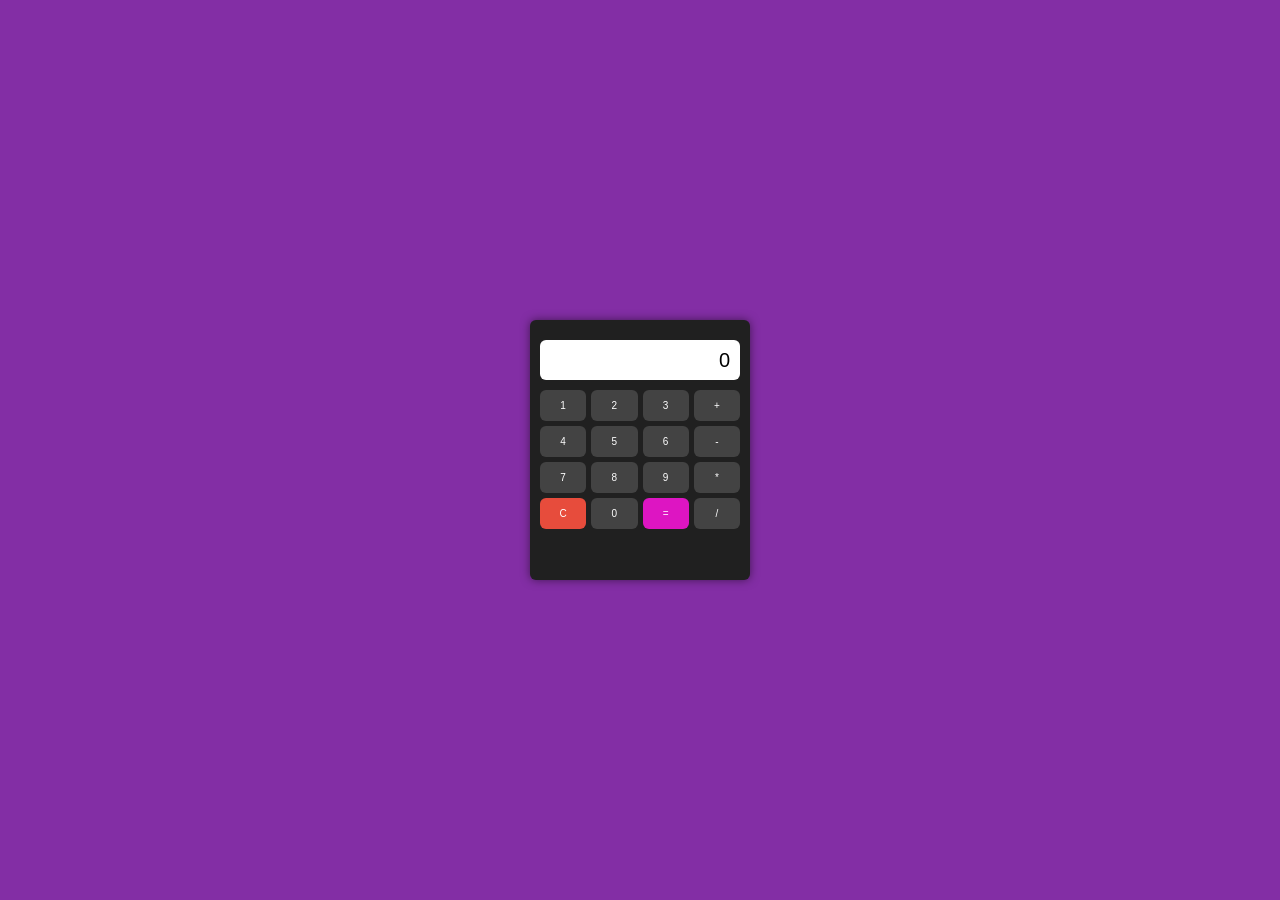
<file: index.html>
<!DOCTYPE html>
<html>
    <head>
        <meta charset="UTF-8">
        <meta name="viewport" content="width=device-width, initial-scale=1.0">
        <link rel="stylesheet" href="Jscal.css">
        <title>Calculator</title>
    </head>

    <body>

        <div class="calculator">
            <div class="output">
                <span id="result">0</span>
            </div>

            <div class="btns">
                <button onclick="appendToDisplay('1')">1</button>
                <button onclick="appendToDisplay('2')">2</button>
                <button onclick="appendToDisplay('3')">3</button>
                <button onclick="handleOperation('+')">+</button>
                <button onclick="appendToDisplay('4')">4</button>
                <button onclick="appendToDisplay('5')">5</button>
                <button onclick="appendToDisplay('6')">6</button>
                <button onclick="handleOperation('-')">-</button>
                <button onclick="appendToDisplay('7')">7</button>
                <button onclick="appendToDisplay('8')">8</button>
                <button onclick="appendToDisplay('9')">9</button>
                <button onclick="handleOperation('*')">*</button>
                <button class="bg-red" onclick="clearDisplay()">C</button>
                <button onclick="appendToDisplay('0')">0</button>
                <button class="bg-blue" onclick="handleEquals()">=</button>
                <button onclick="handleOperation('/')">/</button>
            </div>
        </div>
    </body> 
    <script src="Jscalcula.js"></script>
</html>
</file>
<file: Jscal.css>
* {
    padding: 0;
    margin: 0;
    font-family: "Poppins", sans-serif;
}

body {
    display: flex;
    align-items: center;
    justify-content: center;
    min-height: 100vh;
    background: rgb(131, 46, 165);
}

.calculator {
    border-radius: 0.375rem;
    background: #202020;
    width: 200px;
    height: 240px;
    padding: 10px;
    box-shadow: 0 0 10px rgba(0, 0, 0, 0.5);
}

.output {
    border-radius: 0.375rem;
    background: #fff;
    height: 40px;
    margin: 10px 0;
    display: flex;
    align-items: center;
    justify-content: flex-end;
    padding-right: 10px;
}

#result {
    font-size: 20px;
}

.btns {
    display: grid;
    grid-template-columns: repeat(4, 1fr);
    grid-gap: 5px;
}

button {
    border: none;
    border-radius: 0.375rem;
    padding: 10px;
    background: #434343;
    color: #fff;
    cursor: pointer;
    font-size: 10px;
}

button:hover {
    background: #555;
    transition: 0.3s;
}

.bg-red {
    background: #e74c3c;
}

.bg-red:hover {
    background: #c0392b;
    transition: 0.3s;
}

.bg-blue {
    background: #dd15c2;
}

.bg-blue:hover {
    background: #c4178a;
    transition: 0.3s;
}
</file>
